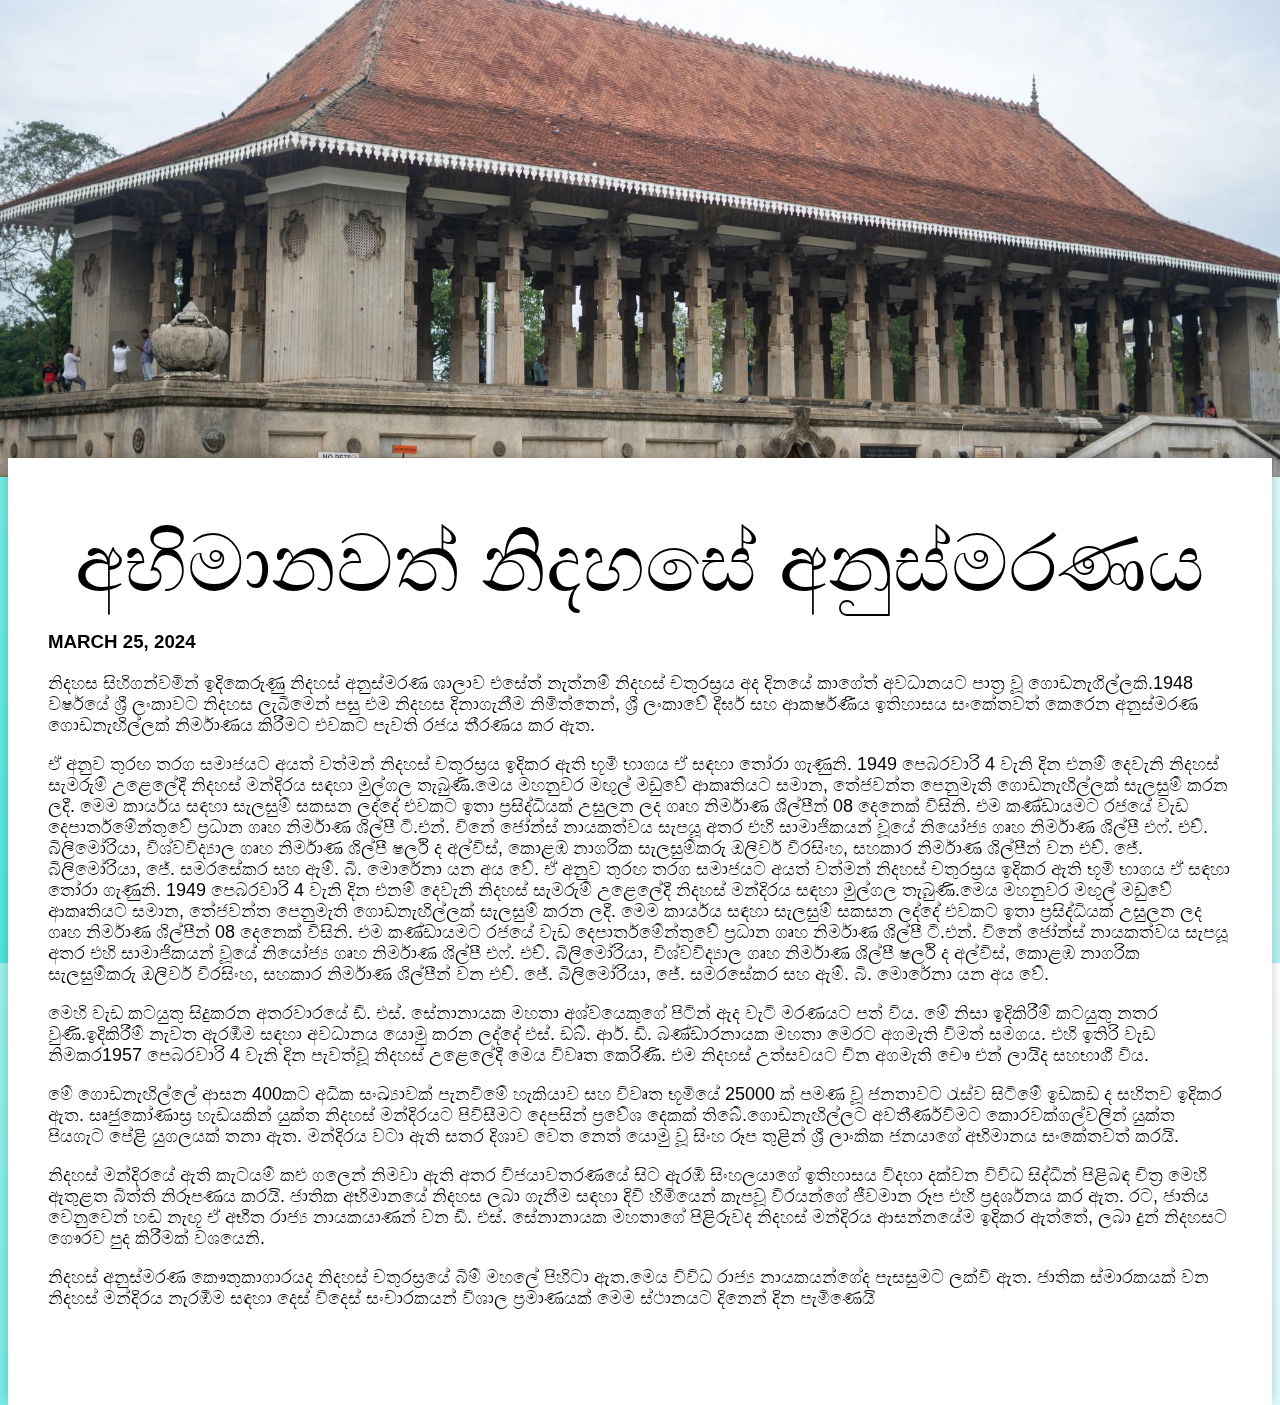
<file: blpost.html>
<!DOCTYPE html>
<html lang="en">
<head>
    <meta charset="UTF-8">
    <meta name="viewport" content="width=device-width, initial-scale=1.0">
    <title>අභිමානවත් නිදහසේ අනුස්මරණ​ය</title>
    <style>
        body {
            background: repeating-linear-gradient(
            45deg,
            rgb(79, 228, 220),
            white );
            font-family:'Poppins',sans-serif;
            
        }
        .panel{
      position: relative;
      min-height: 100vh;
    }

    .image-section {
      position: fixed;
      top: 0;
      left: 0;
      width: 100%;
      height: 53vh;
      background: url('./images/1700150925743.jpeg.jpg') no-repeat center center/cover;
      z-index: -1;
    }

    .content-section {
      position: relative;
      top: 50vh;
      background: white;
      padding: 40px;
      box-shadow: 0 -5px 10px rgba(0,0,0,0.2);
    }

    .title {
      text-align: center;
      font-size: 5em;
      margin: 20px 0;
    }

    .content {
      margin: 20px 0;
    }

    /* Parallax effect */
    .parallax {
      position: fixed;
      width: 100%;
      height: 100%;
      top: 0;
      left: 0;
      z-index: -2;
    }

    .content p{
        font-size: large;
    }
    </style>
</head>
<body>
    <div class="panel">
        <div class="image-section"></div>
        <div class="parallax"></div>
        <div class="content-section">
          <div class="title">අභිමානවත් නිදහසේ අනුස්මරණ​ය</div>
          <h3>MARCH 25, 2024 </h3>
          <div class="content">
            <p>නිදහස සිහිගන්වමින් ඉදිකෙරුණු නිදහස් අනුස්මරණ ශාලාව එසේත් නැත්නම් නිදහස් චතුරස්‍රය අද දිනයේ කාගේත් අවධානයට පාත්‍ර වූ ගොඩනැගිල්ලකි.1948 වර්ෂයේ ශ්‍රී ලංකාවට නිදහස ලැබීමෙන් පසු එම නිදහස දිනාගැනීම නිමිත්තෙන්, ශ්‍රී ලංකාවේ දීර්ඝ සහ ආකර්ෂණීය ඉතිහාසය සංකේතවත් කෙරෙන අනුස්මරණ ගොඩනැඟිල්ලක් නිර්මාණය කිරීමට එවකට පැවති රජය තීරණය කර ඇත.
            </p>

            <p>
                ඒ අනුව තුරඟ තරග සමාජයට අයත් වත්මන් නිදහස් චතුරස්‍රය ඉදිකර ඇති භූමි භාගය ඒ සඳහා තෝරා ගැණුනි. 1949 පෙබරවාරි 4 වැනි දින එනම් දෙවැනි නිදහස් සැමරුම් උළෙලේදී නිදහස් මන්දිරය සඳහා මුල්ගල තැබුණි.මෙ​ය මහනුවර මඟුල් මඩුවේ ආකෘතියට සමාන, තේජවන්ත පෙනුමැති ගොඩනැඟිල්ලක් සැලසුම් කරන ලදී. මෙම කාර්යය සඳහා සැලසුම් සකසන ලද්දේ එවකට ඉතා ප්‍රසිද්ධියක් උසුලන ලද ගෘහ නිර්මාණ ශිල්පීන් 08 දෙනෙක් විසිනි. එම කණ්ඩායමට රජයේ වැඩ දෙපාර්තමේන්තුවේ ප්‍රධාන ගෘහ නිර්මාණ ශිල්පී ටී.එන්. විනේ ජෝන්ස් නායකත්වය සැපයූ අතර එහි සාමාජිකයන් වූයේ නියෝජ්‍ය ගෘහ නිර්මාණ ශිල්පී එෆ්. එච්. බිලිමෝරියා, විශ්වවිද්‍යාල ගෘහ නිර්මාණ ශිල්පී ෂර්ලි ද අල්විස්, කොළඹ නාගරික සැලසුම්කරු ඔලිවර් වීරසිංහ, සහකාර නිර්මාණ ශිල්පීන් වන එච්. ජේ. බිලිමෝරියා, ජේ. සමරසේකර සහ ඇම්. බී. මොරේනා යන අය වේ.
                
                ඒ අනුව තුරඟ තරග සමාජයට අයත් වත්මන් නිදහස් චතුරස්‍රය ඉදිකර ඇති භූමි භාගය ඒ සඳහා තෝරා ගැණුනි. 1949 පෙබරවාරි 4 වැනි දින එනම් දෙවැනි නිදහස් සැමරුම් උළෙලේදී නිදහස් මන්දිරය සඳහා මුල්ගල තැබුණි.මෙ​ය මහනුවර මඟුල් මඩුවේ ආකෘතියට සමාන, තේජවන්ත පෙනුමැති ගොඩනැඟිල්ලක් සැලසුම් කරන ලදී. මෙම කාර්යය සඳහා සැලසුම් සකසන ලද්දේ එවකට ඉතා ප්‍රසිද්ධියක් උසුලන ලද ගෘහ නිර්මාණ ශිල්පීන් 08 දෙනෙක් විසිනි. එම කණ්ඩායමට රජයේ වැඩ දෙපාර්තමේන්තුවේ ප්‍රධාන ගෘහ නිර්මාණ ශිල්පී ටී.එන්. විනේ ජෝන්ස් නායකත්වය සැපයූ අතර එහි සාමාජිකයන් වූයේ නියෝජ්‍ය ගෘහ නිර්මාණ ශිල්පී එෆ්. එච්. බිලිමෝරියා, විශ්වවිද්‍යාල ගෘහ නිර්මාණ ශිල්පී ෂර්ලි ද අල්විස්, කොළඹ නාගරික සැලසුම්කරු ඔලිවර් වීරසිංහ, සහකාර නිර්මාණ ශිල්පීන් වන එච්. ජේ. බිලිමෝරියා, ජේ. සමරසේකර සහ ඇම්. බී. මොරේනා යන අය වේ.
            </p>

            <p>මෙ​හි වැඩ කටයුතු සිදුකරන අතරවාරයේ ඩී. එස්. සේනානායක මහතා අශ්වයෙකුගේ පිටින් ඇද වැටී මරණයට පත් විය. මේ නිසා ඉදිකිරීම් කටයුතු නතර වුණි.ඉදිකිරීම් නැවත ඇරඹී​ම සඳහා අවධානය යොමු කරන ලද්දේ එස්. ඩබ්. ආර්. ඩී. බණ්ඩාරනායක මහතා මෙරට අගමැති වීමත් සමගය. එහි ඉතිරි වැඩ නිමකර1957 පෙබරවාරි 4 වැනි දින පැවත්වූ නිදහස් උළෙලේදී මෙය විවෘත කෙරිණි. එම නිදහස් උත්සවයට චීන අගමැති චෞ එන් ලායිද සහභාගී විය.
            </p>

            <p>මේ ගොඩනැඟිල්ලේ ආසන 400කට අධික සංඛ්‍යාවක් පැනවීමේ හැකියාව සහ විවෘත භූමියේ 25000 ක් පමණ වූ ජනතාවට රැස්ව සිටීමේ ඉඩකඩ ද සහිතව ඉදිකර ඇත. සෘජුකෝණාස්‍ර හැඩයකින් යුක්ත නිදහස් මන්දිරයට පිවිසීමට දෙපසින් ප්‍රවේශ දෙකක් තිබේ.ගොඩනැඟිල්ලට අවතීර්ණවීමට කොරවක්ගල්වලින් යුක්ත පියගැට පේළි යුගලයක් තනා ඇත. මන්දිරය වටා ඇති සතර දිශාව වෙත නෙත් යොමු වූ සිංහ රූප තුළින් ශ්‍රී ලාංකික ජනයාගේ අභිමානය සංකේතවත් කරයි.

            </p>

            <p>
                නිදහස් මන්දිරයේ ඇති කැටයම් කළු ගලෙන් නිමවා ඇති අතර විජයාවතරණයේ සිට ඇරඹි සිංහලයාගේ ඉතිහාසය විදහා දක්වන විවිධ සිද්ධීන් පිළිබඳ චිත්‍ර මෙහි ඇතුළත බිත්ති නිරූපණය කරයි. ජාතික අභිමානයේ නිදහස ලබා ගැනීම සඳහා දිවි හිමියෙන් කැපවූ වීරයන්ගේ ජීවමාන රූප එහි ප්‍රදර්ශනය කර ඇත. රට, ජාතිය වෙනුවෙන් හඬ නැඟූ ඒ අභීත රාජ්‍ය නායකයාණන් වන ඩී. එස්. සේනානායක මහතාගේ පිළිරුවද නිදහස් මන්දිරය ආසන්නයේම ඉදිකර ඇත්තේ, ලබා දුන් නිදහසට ගෞරව පුද කිරීමක් වශයෙනි.
            </p>

            <p>නිදහස් අනුස්මරණ කෞතුකාගාරයද නිදහස් චතුරස්‍රයේ බිම් මහලේ පිහිටා ඇත.මෙය විවිධ රාජ්‍ය නායකයන්ගේද පැසසුමට ලක්වී ඇත. ජාතික ස්මාරකයක් වන නිදහස් මන්දිරය නැරඹීම සඳහා දෙස් විදෙස් සංචාරකයන් විශාල ප්‍රමාණයක් මෙම ස්ථානයට දිනෙන් දින පැමිණෙ​යි</p></br>
          </div>
        </div>
      </div>
    <script>
        window.addEventListener('scroll', function() {
          let parallax = document.querySelector('.parallax');
          let scrollPosition = window.pageYOffset;
          parallax.style.transform = 'translateY(' + (scrollPosition * 0.5) + 'px)';
        });
      </script>
</body>
</html>
</file>
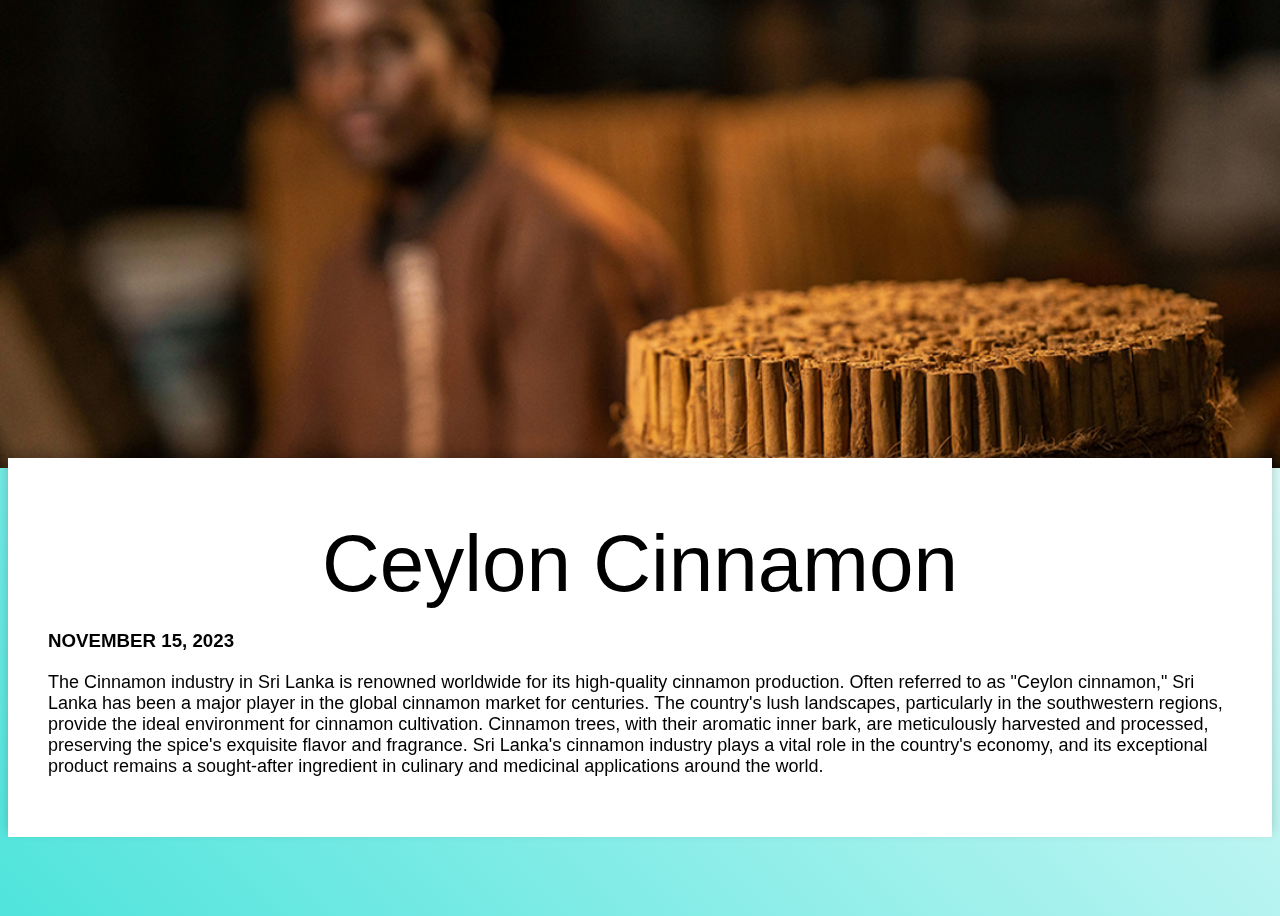
<file: cinnemon.html>
<!DOCTYPE html>
<html lang="en">
<head>
    <meta charset="UTF-8">
    <meta name="viewport" content="width=device-width, initial-scale=1.0">
    <title>අභිමානවත් නිදහසේ අනුස්මරණ​ය</title>
    <style>
        body {
            background: repeating-linear-gradient(
            45deg,
            rgb(79, 228, 220),
            white );
            font-family:'Poppins',sans-serif;
            
        }
        .panel{
      position: relative;
      min-height: 100vh;
    }

    .image-section {
      position: fixed;
      top: 0;
      left: 0;
      width: 100%;
      height: 52vh;
      background: url('./images/cinnamon\ web\ artical\ page.jpg') no-repeat center center/cover;
      z-index: -1;
    }

    .content-section {
      position: relative;
      top: 50vh;
      background: white;
      padding: 40px;
      box-shadow: 0 -5px 10px rgba(0,0,0,0.2);
    }

    .title {
      text-align: center;
      font-size: 5em;
      margin: 20px 0;
    }

    .content {
      margin: 20px 0;
    }

    /* Parallax effect */
    .parallax {
      position: fixed;
      width: 100%;
      height: 100%;
      top: 0;
      left: 0;
      z-index: -2;
    }

    .content p{
        font-size: large;
    }
    </style>
</head>
<body>
    <div class="panel">
        <div class="image-section"></div>
        <div class="parallax"></div>
        <div class="content-section">
          <div class="title">Ceylon Cinnamon</div>
          <h3>NOVEMBER 15, 2023 </h3>
          <div class="content">
            <p>
                The Cinnamon industry in Sri Lanka is renowned worldwide for its high-quality cinnamon production. Often referred to as "Ceylon cinnamon," Sri Lanka has been a major player in the global cinnamon market for centuries. The country's lush landscapes, particularly in the southwestern regions, provide the ideal environment for cinnamon cultivation. Cinnamon trees, with their aromatic inner bark, are meticulously harvested and processed, preserving the spice's exquisite flavor and fragrance. Sri Lanka's cinnamon industry plays a vital role in the country's economy, and its exceptional product remains a sought-after ingredient in culinary and medicinal applications around the world.
            </p>
          </div>
        </div>
      </div>
    <script>
        window.addEventListener('scroll', function() {
          let parallax = document.querySelector('.parallax');
          let scrollPosition = window.pageYOffset;
          parallax.style.transform = 'translateY(' + (scrollPosition * 0.5) + 'px)';
        });
      </script>
</body>
</html>
</file>
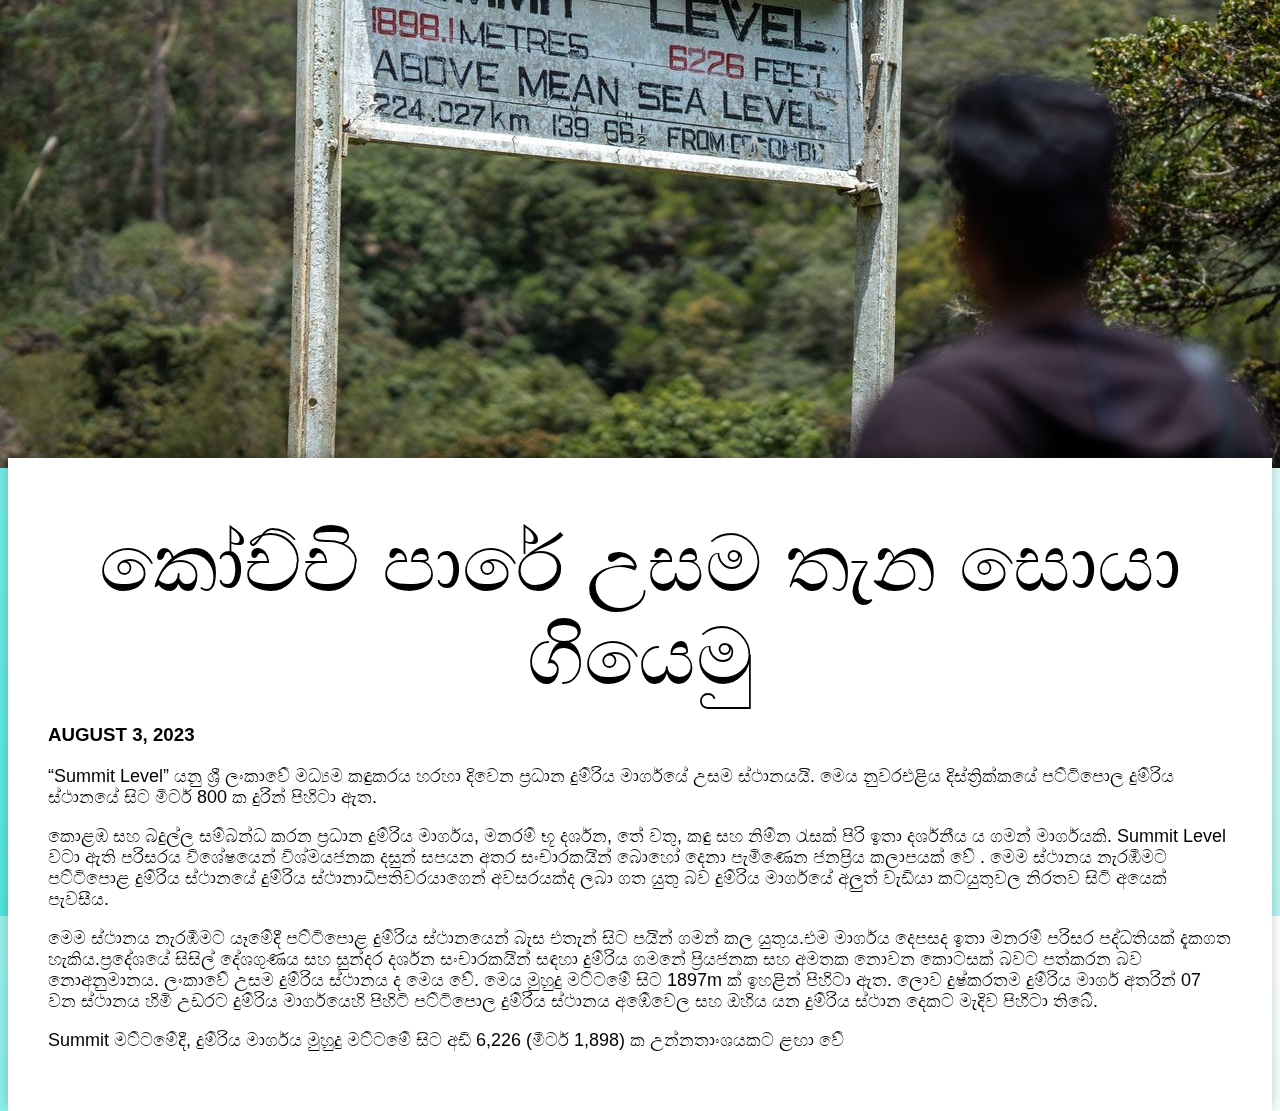
<file: summit.html>
<!DOCTYPE html>
<html lang="en">
<head>
    <meta charset="UTF-8">
    <meta name="viewport" content="width=device-width, initial-scale=1.0">
    <title>කෝච්චි පාරේ උසම තැන සොයා ගියෙ​මු

    </title>
    <style>
        body {
            background: repeating-linear-gradient(
            45deg,
            rgb(79, 228, 220),
            white );
            font-family:'Poppins',sans-serif;
            
        }
        .panel{
      position: relative;
      min-height: 100vh;
    }

    .image-section {
      position: fixed;
      top: 0;
      left: 0;
      width: 100%;
      height: 52vh;
      background: url('./images/362692051_630685562500307_8912694580668389567_n.jpg') no-repeat center center/cover;
      z-index: -1;
    }

    .content-section {
      position: relative;
      top: 50vh;
      background: white;
      padding: 40px;
      box-shadow: 0 -5px 10px rgba(0,0,0,0.2);
    }

    .title {
      text-align: center;
      font-size: 5em;
      margin: 20px 0;
    }

    .content {
      margin: 20px 0;
    }

    /* Parallax effect */
    .parallax {
      position: fixed;
      width: 100%;
      height: 100%;
      top: 0;
      left: 0;
      z-index: -2;
    }

    .content p{
        font-size: large;
    }
    </style>
</head>
<body>
    <div class="panel">
        <div class="image-section"></div>
        <div class="parallax"></div>
        <div class="content-section">
          <div class="title">කෝච්චි පාරේ උසම තැන සොයා ගියෙ​මු

          </div>
          <h3>
            AUGUST 3, 2023 </h3>
          <div class="content">
            <p>“Summit Level” යනු ශ්‍රී ලංකාවේ මධ්‍යම කඳුකරය හරහා දිවෙන ප්‍රධාන දුම්රිය මාර්ගයේ උසම ස්ථානයයි.
              මෙය නුවරඑළිය දිස්ත්‍රික්කයේ පට්ටිපොල දුම්රිය ස්ථානයේ සිට මීටර් 800 ක දුරින් පිහිටා ඇත.
            </p>
            <p>කොළඹ සහ බදුල්ල සම්බන්ධ කරන ප්‍රධාන දුම්රිය මාර්ගය, මනරම් භූ දර්ශන, තේ වතු, කඳු සහ නිම්න රැසක් පිරි ඉතා දර්ශනීය ය ගමන් මාර්ගයකි.
               Summit Level වටා ඇති පරිසරය විශේෂයෙන් විශ්මයජනක දසුන් සපයන අතර සංචාරකයින් බොහෝ දෙනා පැමිණෙන ජනප්‍රිය කලාපයක් වේ .
               මෙම ස්ථානය නැරඹීමට පට්ටිපොළ දුම්රිය ස්ථානයේ දුම්රිය ස්ථානාධිපතිවරයාගෙන් අවසරයක්ද ලබා ගත යුතු බව දුම්රිය මාර්ගයේ අලුත් වැඩියා කටයුතුවල
                නිරතව සිටි අයෙක් පැවසීය.
            </p>
            <p>මෙම ස්ථානය නැරඹීමට යෑමේදී පට්ටිපොළ දුම්රිය ස්ථානයෙන් බැස එතැන් සිට පයින් ගමන් කල යුතුය.එම මාර්ගය දෙපසද ඉතා මනරම් පරිසර පද්ධතියක් දැකගත හැකිය.ප්‍රදේශයේ සිසිල් දේශගුණය සහ සුන්දර දර්ශන සංචාරකයින් සඳහා දුම්රිය ගමනේ ප්‍රියජනක සහ අමතක නොවන කොටසක් බවට පත්කරන බව නොඅනුමානය.
              ලංකාවේ උසම දුම්රිය ස්ථානය ද මෙය වේ. මෙය මුහුදු මට්ටමේ සිට 1897m ක් ඉහළින් පිහිටා ඇත. 
              ලොව දුෂ්කරතම දුම්රිය මාර්ග අතරින් 07 වන ස්ථානය හිමි උඩරට දුම්රිය මාර්ගයෙහි පිහිටි පට්ටිපොල දුම්රිය ස්ථානය
               අඹේවෙල සහ ඔහිය යන දුම්රිය ස්ථාන දෙකට මැදිව පිහිටා තිබේ.
              </p>
            <p>Summit මට්ටමේදී, දුම්රිය මාර්ගය මුහුදු මට්ටමේ සිට අඩි 6,226 (මීටර් 1,898) ක උන්නතාංශයකට ළඟා වේ</p>
          </div>
        </div>
      </div>
    <script>
        window.addEventListener('scroll', function() {
          let parallax = document.querySelector('.parallax');
          let scrollPosition = window.pageYOffset;
          parallax.style.transform = 'translateY(' + (scrollPosition * 0.5) + 'px)';
        });
      </script>
</body>
</html>
</file>
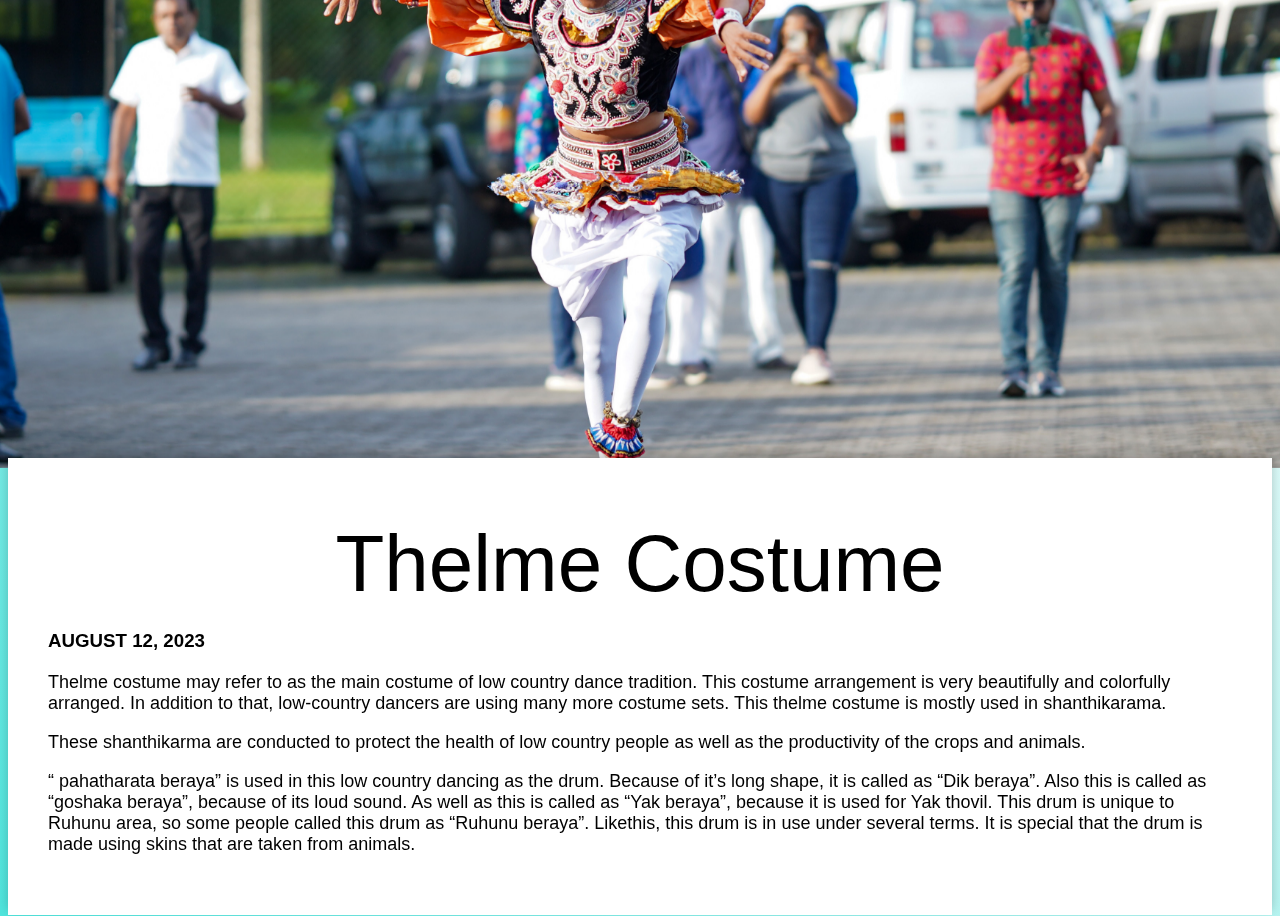
<file: thelme.html>
<!DOCTYPE html>
<html lang="en">
<head>
    <meta charset="UTF-8">
    <meta name="viewport" content="width=device-width, initial-scale=1.0">
    <title>Thelme costume</title>
    <style>
        body {
            background: repeating-linear-gradient(
            45deg,
            rgb(79, 228, 220),
            white );
            font-family:'Poppins',sans-serif;
            
        }
        .panel{
      position: relative;
      min-height: 100vh;
    }

    .image-section {
      position: fixed;
      top: 0;
      left: 0;
      width: 100%;
      height: 52vh;
      background: url('./images/DSC01727.jpg') no-repeat center center/cover;
      z-index: -1;
    }

    .content-section {
      position: relative;
      top: 50vh;
      background: white;
      padding: 40px;
      box-shadow: 0 -5px 10px rgba(0,0,0,0.2);
    }

    .title {
      text-align: center;
      font-size: 5em;
      margin: 20px 0;
    }

    .content {
      margin: 20px 0;
    }

    /* Parallax effect */
    .parallax {
      position: fixed;
      width: 100%;
      height: 100%;
      top: 0;
      left: 0;
      z-index: -2;
    }

    .content p{
        font-size: large;
    }
    </style>
</head>
<body>
    <div class="panel">
        <div class="image-section"></div>
        <div class="parallax"></div>
        <div class="content-section">
          <div class="title">Thelme Costume </div>
          <h3> AUGUST 12, 2023 </h3>
          <div class="content">
            <p>
                Thelme costume may refer to as the main costume of low country dance tradition. This costume arrangement is very beautifully and colorfully arranged. 
                In addition to that, low-country dancers are using many more costume sets. This thelme costume is mostly used in shanthikarama.
            </p>

            <p>
                These shanthikarma are conducted to protect the health of low country people as well as the productivity of the crops and animals.
            </p>

            <p>
                “ pahatharata beraya” is used in this low country dancing as the drum. Because of it’s long shape, it is called as “Dik beraya”. 
                Also this is called as “goshaka beraya”, because of its loud sound. As well as this is called as “Yak beraya”, because it is used for Yak thovil. 
                This drum is unique to Ruhunu area, so some people called this drum as “Ruhunu beraya”. Likethis, this drum is in use under several terms. 
                It is special that the drum is made using skins that are taken from animals.
            </p>
          </div>
        </div>
      </div>
    <script>
        window.addEventListener('scroll', function() {
          let parallax = document.querySelector('.parallax');
          let scrollPosition = window.pageYOffset;
          parallax.style.transform = 'translateY(' + (scrollPosition * 0.5) + 'px)';
        });
      </script>
</body>
</html>
</file>
